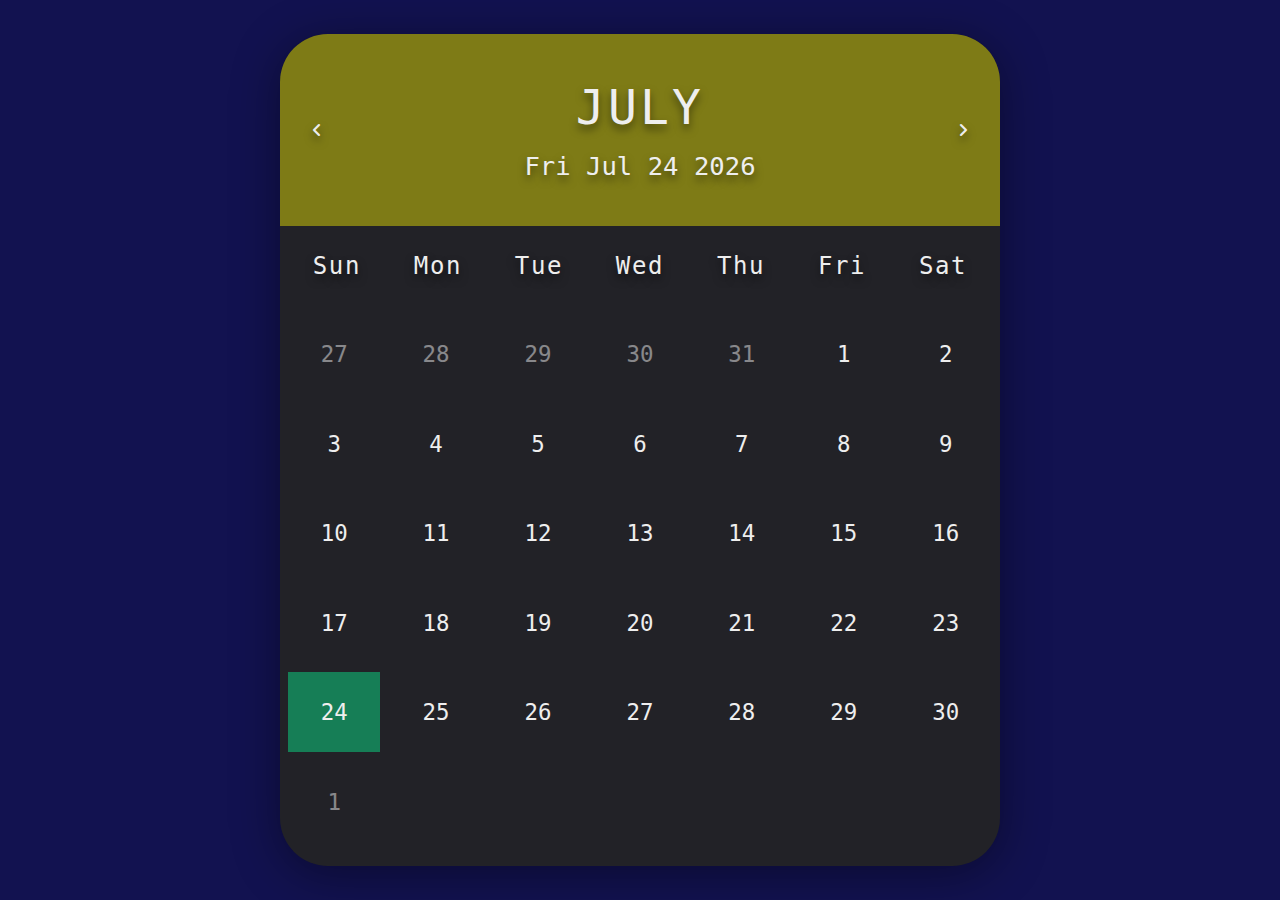
<file: MY CALENDAR ASSIGNMENT/Index.html>
<!DOCTYPE html>
<html lang="en">
  <head>
    <meta charset="UTF-8" />
    <meta http-equiv="X-UA-Compatible" content="IE=edge" />
    <meta name="viewport" content="width=device-width, initial-scale=1.0" />
    <title>Calendar</title>
    <link rel="stylesheet" href="./CSS PART.CSS" />
    <link rel="stylesheet" href="https://cdnjs.cloudflare.com/ajax/libs/font-awesome/6.2.0/css/all.min.css">
  </head>
  <body>

    <div class="container">
      <div class="calendar">
        <div class="month">
         <i class="fas fa-angle-left prev"></i>
         <div class="date">
          <h1></h1>
          <p>Fri May 29, 2020</p>
         </div>
         <i class="fas fa-angle-right next"></i>
        </div>
        <div class="weekdays">
          <div>Sun</div>
          <div> Mon</div>
          <div>Tue</div>
          <div>Wed</div>
          <div>Thu</div>
          <div>Fri</div>
          <div>Sat</div> 
        </div>
        <div class="days">
        </div>
      </div>
    </div>
    <script src="./script.js"></script>
    </div>
  </body>
</html>
</file>
<file: MY CALENDAR ASSIGNMENT/CSS PART.CSS>
*{
    margin: 0;
    padding: 0;
    box-sizing: border-box;
    font-family: 'Courier Prime', monospace;
}

html{
    font-weight: 62.5%;
}

.container{
    width: 100%;
    height: 100vh;
    background-color: #121250;
    color: #eee;
    display: flex;
    justify-content: center;
    align-items: center;
}

.calendar{
    width: 45rem;
    height: 52rem;
    background-color: #222227;
    box-shadow: 0 0.5rem 3rem rgba(0, 0, 0, 0.4);
    border-radius: 3rem;
}

.month{
    width: 100%;
    height: 12rem;
    background-color: #7e7b16;
    display: flex;
    justify-content: space-between;
    align-items: center;
    padding: 0 2rem;
    text-align: center;
    text-shadow:0 0.3rem 0.5rem rgba(0, 0, 0, 0.5);
    border-top-left-radius: 3rem;
    border-top-right-radius: 3rem;
}

.month i{
    font-size: 2,5rem;
    cursor: pointer;
}

.month h1{
    font-size: 3rem;
    font-weight: 400;
    text-transform: uppercase;
    letter-spacing: 0.2rem;
    margin-bottom: 1rem;
}

.month p{
    font-size: 1.6rem; 
}

.weekdays{
    width: 100%;
    height: 5rem;
    padding: 0 0.4rem;
    display: flex;
    align-items: center;
}

.weekdays div{
    font-size: 1.5rem;
    font-weight: 400;
    letter-spacing: 0.1rem;
    width: calc(44.2rem/7);
    display: flex;
    justify-content: center;
    align-items: center;
    text-shadow: 0 0.3rem 0.5rem rgba(0, 0, 0, 0.5); 
}

.days{
    width: 100%;
    display: flex;
    flex-wrap:wrap ;
    padding: 0.2rem; 
}

.days div{
    font-size: 1.4rem;
    margin: 0.3rem;
    width: calc(40.4rem/7);
    height: 5rem;
    display: flex;
    justify-content: center;
    align-items: center;
    text-shadow:0 0.3rem o.5rem rgba(0, 0, 0, 0.5);
    transition: background-color 0.2s;
}

.days div:hover:not(.today){
    background-color: #262626;
    border: 0.2rem solid #777;
      cursor: pointer;
}

.prev-date, .next-date{
    opacity: 0.5;
}

.today{
    background-color: #167e56;
}
</file>
